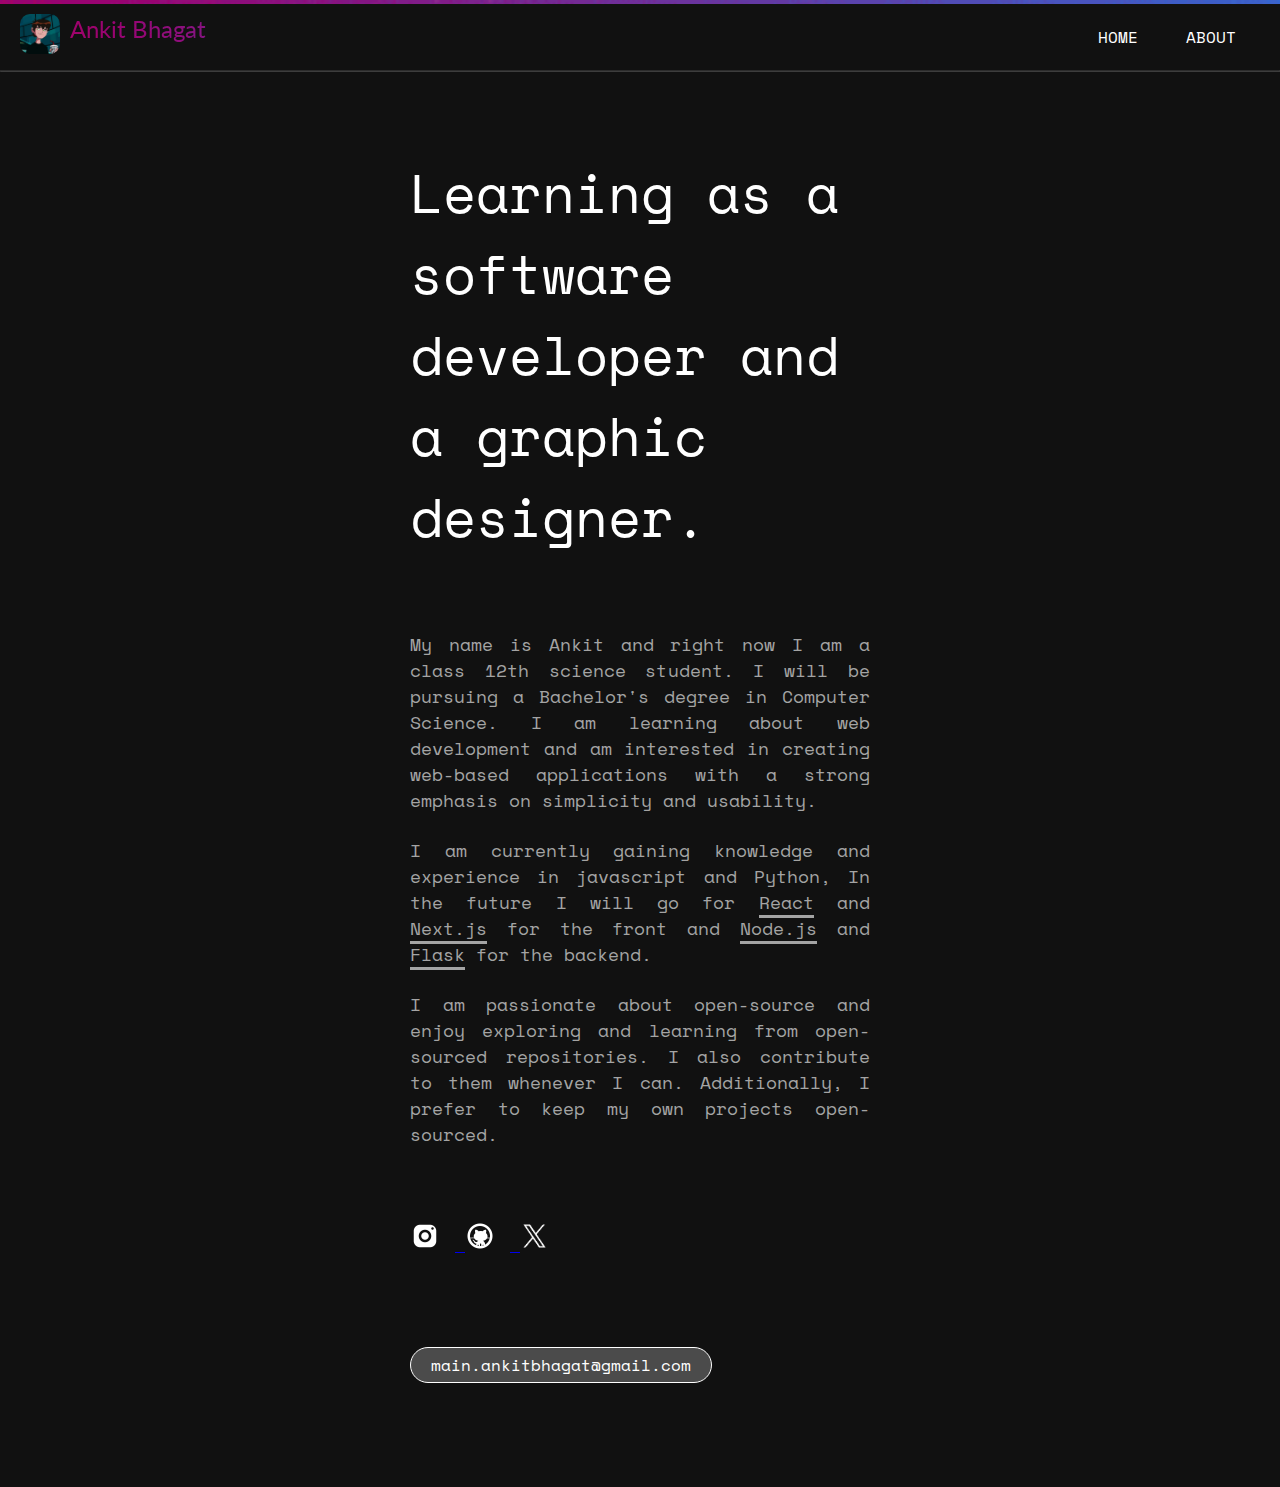
<file: index.html>
<!DOCTYPE html>
<html lang="en">

<head>
    <meta charset="UTF-8">
    <meta name="viewport" content="width=device-width, initial-scale=1.0">
    <link rel="shortcut icon" type="image/x-icon" href="imgs/ben10.jpg" ico">
    <title>ankitbhagat</title>
    <link rel="stylesheet" href="style.css">
</head>

<body>
    <p id="hr1">
    <div id="pg1">
        <nav id="nav">
            <div id="logo">
                <a href="index.html"><img src="imgs/ben10.jpg" alt="logo"></a>
                <a id="logo_name" href="index.html">Ankit Bhagat</a>
            </div>
            <ul>
                <a href="index.html">HOME</a>
                <a href="about.html">ABOUT</a>
            </ul>
        </nav>
        <hr>
        <div class="content">
            <h1>Learning as a software developer and a graphic designer.</h1><br>
            <p>My name is Ankit and right now I am a class 12th science student. I will be pursuing a Bachelor's degree
                in Computer Science. I am learning about web development and am interested in creating web-based
                applications with a strong emphasis on simplicity and usability.
            </p><br>
            <p>
                I am currently gaining knowledge and experience in javascript and Python, In the future I will go for <a
                    class="linkss" href="https://react.dev/" target="_blank">React</a> and <a class="linkss"
                    href="https://nextjs.org/" target="_blank">Next.js</a> for the front and
                <a class="linkss" href="https://nodejs.org/en" target="_blank">Node.js</a> and <a class="linkss"
                    href="https://palletsprojects.com/p/flask/" target="_blank">Flask</a> for the backend.
            </p><br>
            <p>
                I am passionate about open-source and enjoy exploring and learning from open-sourced repositories. I
                also contribute to them whenever I can. Additionally, I prefer to keep my own projects open-sourced.
            </p><br>
            <section id="socials">
                <div id="apps">
                    <a href="https://www.instagram.com/ankitsensei/" target="_blank"><img
                            src="imgs/icons/instagram.png" alt="insta">
                    </a>
                    <a href="https://github.com/ankitsensei" target="_blank">
                        <img id="github" src="imgs/icons/github-480.png" alt="github">
                    </a>
                    <a href="https://x.com/ankit_sensei" target="_blank">
                        <img id="twitter" src="imgs/icons/x.png" alt="">
                    </a>
                </div>

                <div id="links">
                    <div class="copyable-text" onclick="copyText()">main.ankitbhagat@gmail.com</div>
                </div>
            </section><br>
        </div>
    </div>
    <script>
        function copyText ()
        {
            var textElement = document.querySelector( '.copyable-text' )
            var range = document.createRange()
            range.selectNode( textElement )
            window.getSelection().removeAllRanges()
            window.getSelection().addRange( range )

            try {
                document.execCommand( 'copy' )
                alert( 'copied this mail' )
            } catch ( err ) {
                console.error( 'Unable to copy text', err )
            }

            window.getSelection().removeAllRanges()
        }
    </script>
</body>

</html>
</file>
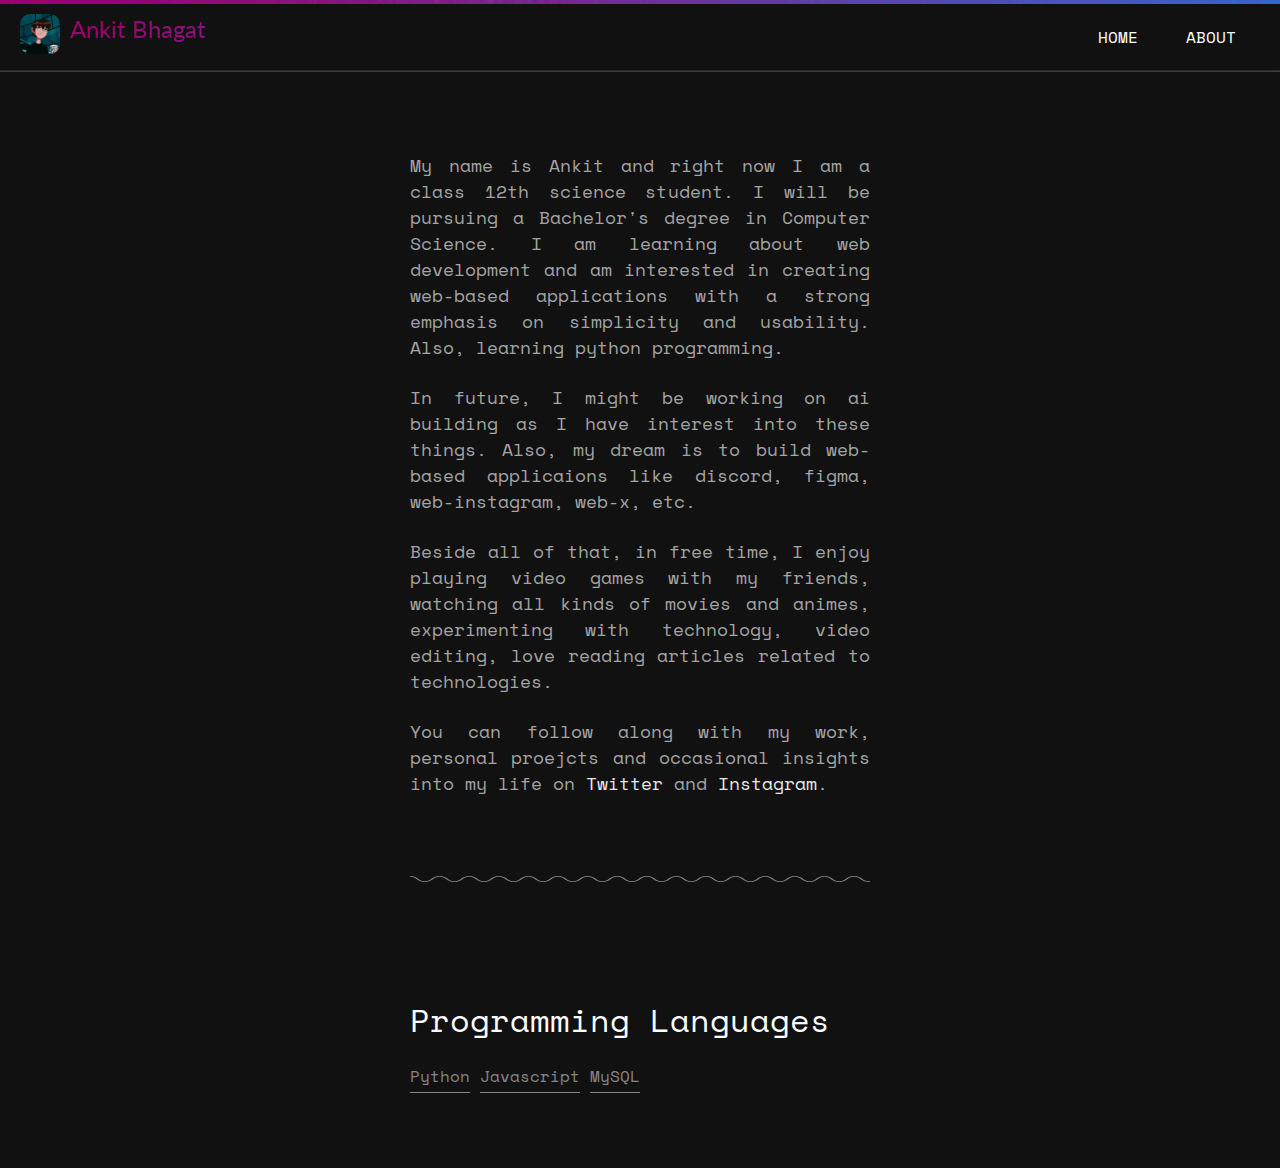
<file: about.html>
<!DOCTYPE html>
<html lang="en">

<head>
    <meta charset="UTF-8">
    <meta name="viewport" content="width=device-width, initial-scale=1.0">
    <title>ankitbhagat</title>
    <link rel="stylesheet" href="about.css">
</head>

<body>
    <p id="hr1">
    <div id="pg1">
        <nav id="nav">
            <div id="logo">
                <a href="index.html"><img src="imgs/ben10.jpg" alt="logo"></a>
                <a id="logo_name" href="index.html">Ankit Bhagat</a>
            </div>
            <ul>
                <a href="index.html">HOME</a>
                <a href="about.html">ABOUT</a>
            </ul>
        </nav>
        <hr>
        <div class="content">
            <p>
                My name is Ankit and right now I am a class 12th science student. I will be pursuing a Bachelor's degree
                in Computer Science. I am learning about web development and am interested in creating web-based
                applications with a strong emphasis on simplicity and usability. Also, learning python programming.
            </p><br>
            <p>
                In future, I might be working on ai building as I have interest into these things. Also, my dream is to
                build web-based applicaions like discord, figma, web-instagram, web-x, etc.
            </p><br>
            <p>
                Beside all of that, in free time, I enjoy playing video games with my friends, watching all kinds of
                movies and animes, experimenting with technology, video editing, love reading articles related to
                technologies.
            </p><br>
            <p>You can follow along with my work, personal proejcts and occasional insights into my life on <a
                    href="https://x.com/ankit_sensei" target="_blank">Twitter</a> and <a
                    href="https://www.instagram.com/ankitsensei/" target="_blank">Instagram</a>.
            </p>
        </div>

        <div class="divider">
        </div>
        <div id="lang">
            <h1>Programming Languages</h1>
            <a href="https://www.python.org/" target="_blank">Python</a>
            <a href="https://www.javascript.com/" target="_blank">Javascript</a>
            <a href="https://www.microsoft.com/en-us/sql-server/sql-server-downloads" target="_blank">MySQL</a>
        </div>
    </div>
</body>

</html>
</file>
<file: style.css>
@import url(https://fonts.googleapis.com/css?family=Courier+Prime:regular,italic,700,700italic);
@import url(https://fonts.googleapis.com/css?family=Space+Mono:regular,italic,700,700italic);
@import url(https://fonts.googleapis.com/css?family=Lato:100,100italic,300,300italic,regular,italic,700,700italic,900,900italic);
* {
    margin: 0px;
    padding: 0px;
    box-sizing: border-box;
}

body {
    background-color: #111111;
    color: white;
    font-family: Space Mono, Courier Prime, Courier, monospace;
}
.linkss {
    color: #a4a4a4;
    text-decoration: none;
    border-bottom-width: 3px;
    border-bottom-style: solid;
}
#hr1 {
    background-image: url(imgs/color_wheele.gif);
    background-repeat: no-repeat;
    background-size: cover;
    border: none;
    height: 4px;
}
#pg1 {
    /* background-image: url('imgs/main.png'); */
    background-size: cover;
    background-repeat: no-repeat;
    background-position: center;
}

#nav {
    display: flex;
    justify-content: space-between;
    flex-wrap: wrap;
}
#logo {
    display: flex;
}
#logo > a > img {
    margin-inline-start: 20px;
    margin-block: 10px;
    width: 40px;
    height: 40px;
    border-radius: 10px;
}
#logo_name {
    background-image: url(imgs/color_wheele.gif);
    font-size: 1.5rem;
    background-clip: text;
    -webkit-background-clip: text;
    color: transparent;
    margin-inline-start: 10px;
    margin-block: 10px;
    font-family: 'Lato', sans-serif;
}
#nav > ul {
    margin-inline: 20px;
    display: flex;
    justify-content: space-evenly;
    list-style-type: none;
}
#nav > ul > a {
    display: flex;
    align-items: center;
    margin-block: 10px;
    margin-inline: 4px;
    padding-inline: 20px;
    padding-block: 5px;
    font-size: 1rem;
    border-radius: 5px;
}
#nav > ul > a:hover {
    background-color: #2e2e2e;
}
#nav > ul > a:active {
    background-color: #858585;
}
#nav > ul > a {
    color: white;
    text-decoration: none;
}
#pg1 > hr {
    color: #ff0000;
    margin-left: auto;
    margin-right: auto;
    opacity: 20%;
}

.content {
    margin-inline: 410px;
    margin-block: 80px;
}

.content > h1 {
    margin-block-end: 50px;
    font-size: 3.4rem;
    font-weight: 100;
}
.content > p {
    font-size: 1.1rem;
    color: #a4a4a4;
    text-align: justify;
}
#socials {
    margin-top: 50px;
    display: flex;
    align-items: center;
    gap: 90px;
    flex-wrap: wrap;
}

#apps > a > img {
    height: 30px;
    width: auto;
    filter: invert(1);
    margin-inline-end: 15px;
}

#links {
    display: flex;
    gap: 15px;
}
#links > div {
    background-color: #4b4b4b;
    padding-inline: 20px;
    padding-block: 5px;
    border-radius: 20px;
    border: 0.1px solid white;
}
#links > div > a {
    color: white;
    text-decoration: none;
}
.copyable-text:hover {
    cursor: grab;
}

/* media query for phones */
@media only screen and (max-width: 767px) {
    #nav {
        display: flex;
        flex-direction: column;
    }
    #nav > ul {
        display: flex;
    }
    .content {
        margin: 20px;
        padding: 20px;
    }
    .content > h1 {
        font-size: 2rem;
        text-align: center;
    }
}
</file>
<file: about.css>
@import url(https://fonts.googleapis.com/css?family=Courier+Prime:regular,italic,700,700italic);
@import url(https://fonts.googleapis.com/css?family=Space+Mono:regular,italic,700,700italic);
@import url(https://fonts.googleapis.com/css?family=Lato:100,100italic,300,300italic,regular,italic,700,700italic,900,900italic);
* {
    margin: 0px;
    padding: 0px;
    box-sizing: border-box;
}

body {
    background-color: #111111;
    color: white;
    font-family: Space Mono, Courier Prime, Courier, monospace;
}
.linkss {
    color: #a4a4a4;
    text-decoration: none;
    border-bottom-width: 3px;
    border-bottom-style: solid;
}
#hr1 {
    background-image: url(imgs/color_wheele.gif);
    background-repeat: no-repeat;
    background-size: cover;
    border: none;
    height: 4px;
}
#pg1 {
    /* background-image: url('imgs/main.png'); */
    background-size: cover;
    background-repeat: no-repeat;
    background-position: center;
}

#nav {
    display: flex;
    justify-content: space-between;
}
#logo {
    display: flex;
}
#logo > a > img {
    margin-inline-start: 20px;
    margin-block: 10px;
    width: 40px;
    height: 40px;
    border-radius: 10px;
}
#logo_name {
    background-image: url(imgs/color_wheele.gif);
    font-size: 1.5rem;
    background-clip: text;
    -webkit-background-clip: text;
    color: transparent;
    margin-inline-start: 10px;
    margin-block: 10px;
    font-family: 'Lato', sans-serif;
}
#nav > ul {
    margin-inline: 20px;
    display: flex;
    justify-content: space-evenly;
    list-style-type: none;
}
#nav > ul > a {
    display: flex;
    align-items: center;
    margin-block: 10px;
    margin-inline: 4px;
    padding-inline: 20px;
    padding-block: 5px;
    font-size: 1rem;
    border-radius: 5px;
}
#nav > ul > a:hover {
    background-color: #2e2e2e;
}
#nav > ul > a:active {
    background-color: #858585;
}
#nav > ul > a {
    color: white;
    text-decoration: none;
}
#pg1 > hr {
    color: #ff0000;
    margin-left: auto;
    margin-right: auto;
    opacity: 20%;
}
.content {
    margin-inline: 410px;
    margin-block: 80px;
}

.content > p {
    font-size: 1.1rem;
    color: #a4a4a4;
    text-align: justify;
}
.content > p > a {
    color: #e7e7e7;
    text-decoration: none;
}

.divider {
    background-image: url('imgs/divider.svg');
    background-repeat: repeat-x;
    margin-inline: 410px;
    margin-block: 80px;
    padding: 20px;
    opacity: 60%;
}
#lang {
    margin-inline: 410px;
    margin-block: 80px;
}
#lang > h1 {
    font-weight: 100;
    margin-block-end: 20px;
}
#lang > a {
    color: #858585;
    text-underline-offset: 10px;
}

@media only screen and (max-width: 767px) {
    #nav {
        display: flex;
        flex-direction: column;
    }
    .content {
        margin: 20px;
        padding: 20px;
    }
    .divider {
        background-image: url('imgs/divider.svg');
        background-repeat: repeat-x;
        margin-inline: 0px;
        margin-block: 0px;
        padding-block: 20px;
        opacity: 60%;
    }
    #lang {
        font-size: 1rem;
        margin: 20px;
        padding: 20px;
    }
}
</file>
